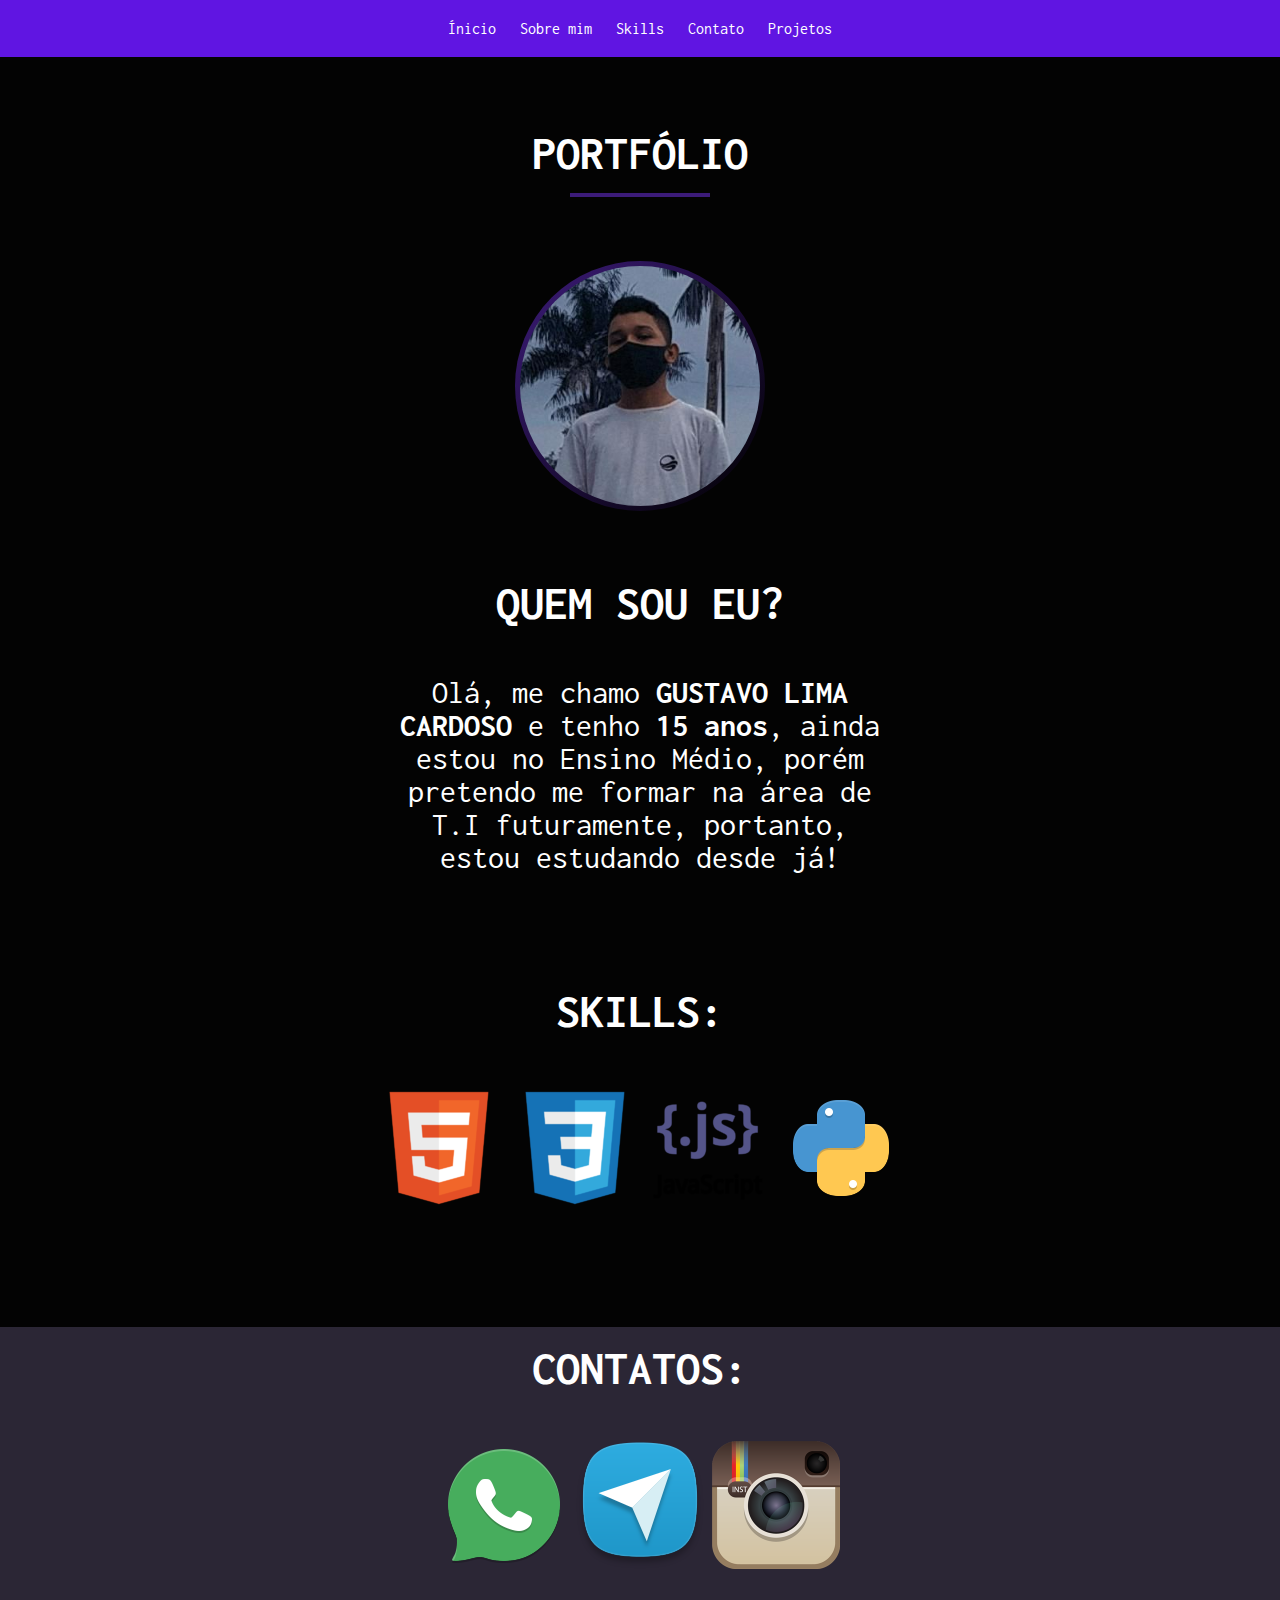
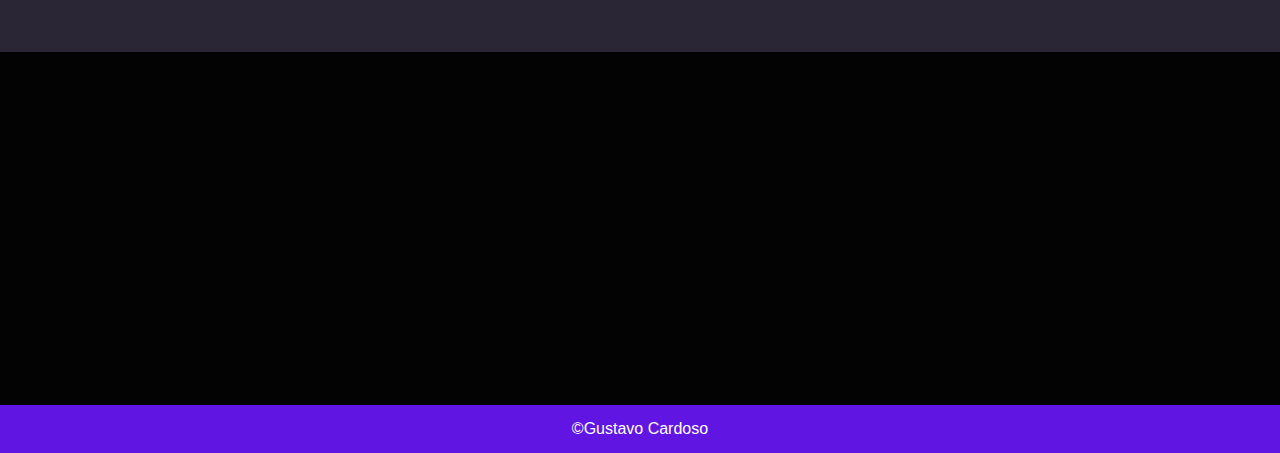
<file: index.html>
<!DOCTYPE html>
<html lang="pt-br">

<head>
    <meta charset="UTF-8">
    <meta name="viewport" content="width=device-width, initial-scale=1.0">
    <title>Portólio Gustavo Cardoso</title>
    <link rel="stylesheet" href="css/estilo01.css">
    <link rel="shortcut icon" href="images/favicon.ico" type="image/x-icon">
    <link rel="preconnect" href="https://fonts.gstatic.com">
    <link href="https://fonts.googleapis.com/css2?family=Inconsolata:wght@200;300;400;500;600&display=swap"
        rel="stylesheet">
</head>

<!-----------BODY---------------->

<body>
    <!-----------HEADER---------------->
    <header>

        <!-----------NAV---------------->
        <nav>
            <ul>
                <li><a href="#">Ínicio</a></li>
                <li><a href="#personimg">Sobre mim</a></li>
                <li><a href="#skills">Skills</a></li>
                <li><a href="#contacts">Contato</a></li>
                <li><a href="pages/projetos.html" title="EM BREVE">Projetos</a></li>

            </ul>
        </nav>

        <h1>PORTFÓLIO</h1>
    </header>

    <!-----------MAIN---------------->
    <main>
        <!-----------DIV CONTAINER---------------->
        <div id="container">
            <img id="personimg" src="images/foto-perfil.jpg" alt="Ícone Pessoa" title="Ícone Pessoa">
        </div>


        <h2>QUEM SOU EU?</h2>
        <!-----------DIV CONTMAIN---------------->
        <p id="contmain">Olá, me chamo <strong>GUSTAVO LIMA CARDOSO</strong> e tenho <strong>15 anos</strong>, ainda
            estou no Ensino Médio, porém pretendo me formar na área de T.I futuramente, portanto, estou estudando desde
            já!</p>

        <!-----------DIV SKILLS---------------->
        <div id="skills">
            <h2>SKILLS:</h2>
            <img class="skills_hoover" src="images/html5.icon.png" alt="ícone HTML5" title="HTML5">

            <img class="skills_hoover" src="images/css3-icon.png" alt="ícone Css3" title="Css3">

            <img class="skills_hoover" src="images/js-icon.png" alt="ícone JavaScript" title="JavaScript">

            <img class="skills_hoover" src="images/python-icon.png" alt="ícone Python" title="Python">
        </div>


        <!-----------DIV CONTACTS---------------->
        <div id="contacts">
            <h2>CONTATOS:</h2>
            <a href="https://web.whatsapp.com/send?phone=559192457905" target="_blank"><img class="contact_hoover"
                    src="images/whatsapp-icon2.png" alt="contato whatsapp" title="Contato WhatsApp"></a>

            <a href="https://t.me/Gustavo_Cardos0" target="_blank"><img class="contact_hoover"
                    src="images/telegram-icon.png" alt="contato telegram" title="Contato Telegram"></a>

            <a href="https://www.instagram.com/gustavo_card0so" target="_blank"><img class="contact_hoover"
                    src="images/instagram-icon.png" alt="contato instagram" title="Contato Instagram"></a>
        </div>
        <iframe id= "maps" src="https://www.google.com/maps/embed?pb=!1m10!1m8!1m3!1d249.25519313805043!2d-50.474564!3d-1.689878!3m2!1i1024!2i768!4f13.1!5e0!3m2!1spt-BR!2sbr!4v1625173811735!5m2!1spt-BR!2sbr" width="100%" height="350" style="border:0;" allowfullscreen="" loading="lazy"></iframe>
    </main>

    <!-----------FOOTER---------------->
    <footer>
        <p>&copy;Gustavo Cardoso</p>
    </footer>

</body>

</html>
</file>
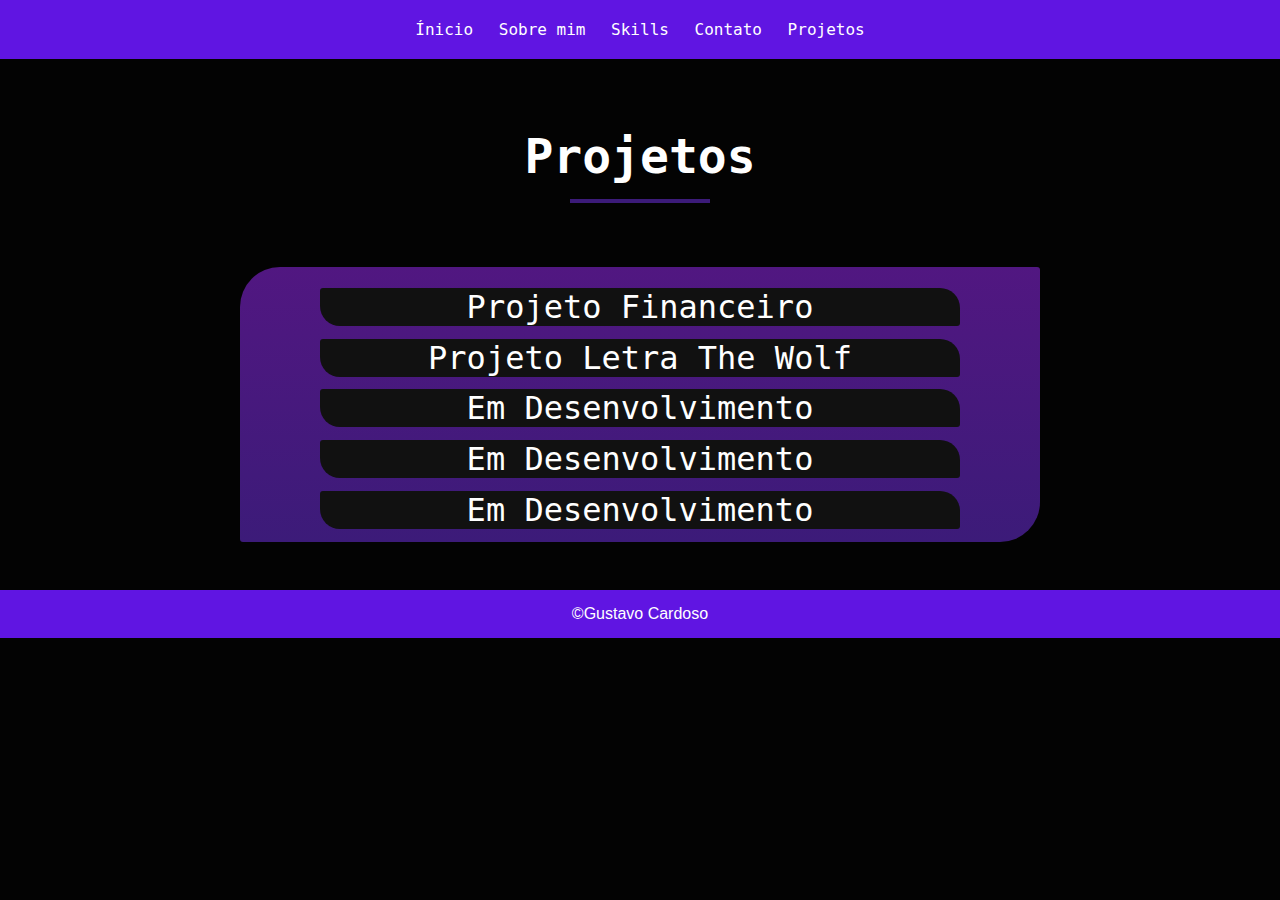
<file: pages/projetos.html>
<!DOCTYPE html>
<html lang="pt-br">

<head>
    <meta charset="UTF-8">
    <meta http-equiv="X-UA-Compatible" content="IE=edge">
    <meta name="viewport" content="width=device-width, initial-scale=1.0">
    <title>Projetos</title>
    <link rel="stylesheet" href="../css/estilo01.css">
    <link rel="shortcut icon" href="../images/favicon.ico" type="image/x-icon">
</head>

<body>
    <h1>Projetos</h1>

    <header>

        <nav>
            <ul>
                <li><a href="../index.html">Ínicio</a></li>
                <li><a href="../index.html#personimg">Sobre mim</a></li>
                <li><a href="../index.html#skills">Skills</a></li>
                <li><a href="../index.html#contacts">Contato</a></li>
                <li><a href="projetos.html" title="EM BREVE">Projetos</a></li>

            </ul>
        </nav>
        <main>

            <section id="container2">
                <div class="projetos">
                    <p><a href="https://gustavocardoso0800.github.io/Projeto-Financeiro/" target="_blank">Projeto Financeiro</a></p>
                    </div>

                    <div class="projetos">
                        <p><a href="https://gustavocardoso0800.github.io/Projeto-Siames/" target="_blank">Projeto Letra The Wolf</a></p>
                    </div>
                    <div class="projetos">
                        <p><a href="#" target="_blank">Em Desenvolvimento</a></p>
                    </div>
                    <div class="projetos">
                        <p><a href="#" target="_blank">Em Desenvolvimento</a></p>
                    </div>
                    <div class="projetos">
                        <p><a href="#" target="_blank">Em Desenvolvimento</a></p>
                    </div>
            </section>
        </main>
        <footer>
            <p>&copy;Gustavo Cardoso</p>
        </footer>
</body>

</html>
</file>
<file: css/estilo01.css>
/*--------------------Global-----------------------*/
* {
    padding: 0;
    margin: 0;
    box-sizing: border-box;
    font-family: "Inconsolata", monospace;
}

:root {
    --cor01: #6015e2;
    --cor02: #3c1b79;
    --cor03: #511781;
    --cor04: #2b2635;
}

/*--------------------Body-----------------------*/
body {
    background-color: #030303;
}

nav ul {
    background-color: var(--cor01);
    list-style: none;
    text-align: center;
    position: fixed;
    top: 0;
    z-index: 100;
    width: 100%;
}

nav ul li {
    display: inline;
}

nav ul li a {
    padding: 20px 8px;
    font-size: 1em;
    display: inline-block;
    text-decoration: none;
    color: #fff;
}

nav ul li a:hover {
    text-decoration: underline ;
    
}

nav ul li a:active {
    color: rgb(173, 167, 167);
    font-weight: bold;
}

/*--------------------H1-----------------------*/
h1 {
    font-size: 3rem;
    text-align: center;
    color: #fff;
    margin-top: 8rem;
}

h1::after {
    content: '';
    width: 140px;
    height: 4px;
    background-color: var(--cor02);
    display: block;
    margin: 15px auto;
    
}

/*--------------------H2-----------------------*/
h2 {
    font-size: 3rem;
    text-align: center;
    color: #fff;
    margin: 3rem; 
}



/*--------------------Container-----------------------*/
#container {
    text-align: center;
    margin: 5%;
}

#container2 {
    background-image: linear-gradient(to top, var(--cor02), var(--cor03));
    width: 50em;
    margin: 4em auto 3em auto;
    border-radius: 40px 3px;
    padding: 0.5em;
}

.projetos {
    background-color: rgb(17, 17, 17);
    width: 40em;
    margin: 0.80em auto 0.3em auto;
    border-radius: 3px 20px;
}

.projetos p > a{
    color: #fff;
    text-decoration: none;
}
/*--------------------PersonImg-----------------------*/
#personimg {
    padding: 5px;
    width: 250px;
    height: 250px;
    background-image: linear-gradient(to bottom right, var(--cor02), #000);
    border-radius: 50%;
}
/*--------------------ContainerMain-----------------------*/
#contmain {
    width: 500px;
    margin: auto;
}


/*--------------------P-----------------------*/
p {
    text-align: center;
    color: #fff;
    font-size: 2rem;
}

/*--------------------Skills-----------------------*/
#skills {
    margin: 7rem 0 7rem 0;
    text-align: center;
    
    
}

.skills_hoover:hover {
    opacity: 85%;
    
}

/*--------------------Contacts-----------------------*/
#contacts {
    margin-top: 7rem;
    padding-bottom: 5rem;
    text-align: center;
    background-color: var(--cor04);
    
}

#contacts h2 {
    padding-top: 1rem;
}


.contact_hoover:hover {
    opacity: 80%;
}

.projetos:hover {
    background-color: rgb(24, 22, 22);
}

/*--------------------Media-----------------------*/

@media only screen and (max-width: 600px) {
    #contmain {
        width: 300px;
    }

    nav ul li a {
        padding: 20px 2px;
        font-size: 10pt;

    }
    
    h1 {
     margin: 2em auto 0 auto;
    }

    #personimg {
        padding: 5px;
        width: 200px;
        height: 200px;
    }
    
    #maps {
        height: 200px;
    }

    #container2 {
        width: 16em;
        margin: 0 auto 10px auto;
        padding: 4px;
    }

    .projetos {
        width: 12em;
        margin-top: 8px;
    }

    .projetos p {
        font-size: 16pt;
        padding: 2px;
    }

}

/*--------------------Footer-----------------------*/

footer {
    padding: 15px;
    background-color: var(--cor01);
    width: 100%;
}

footer p {
    font-size: 1rem;
    font-family: Arial, Helvetica, sans-serif;
}
</file>
